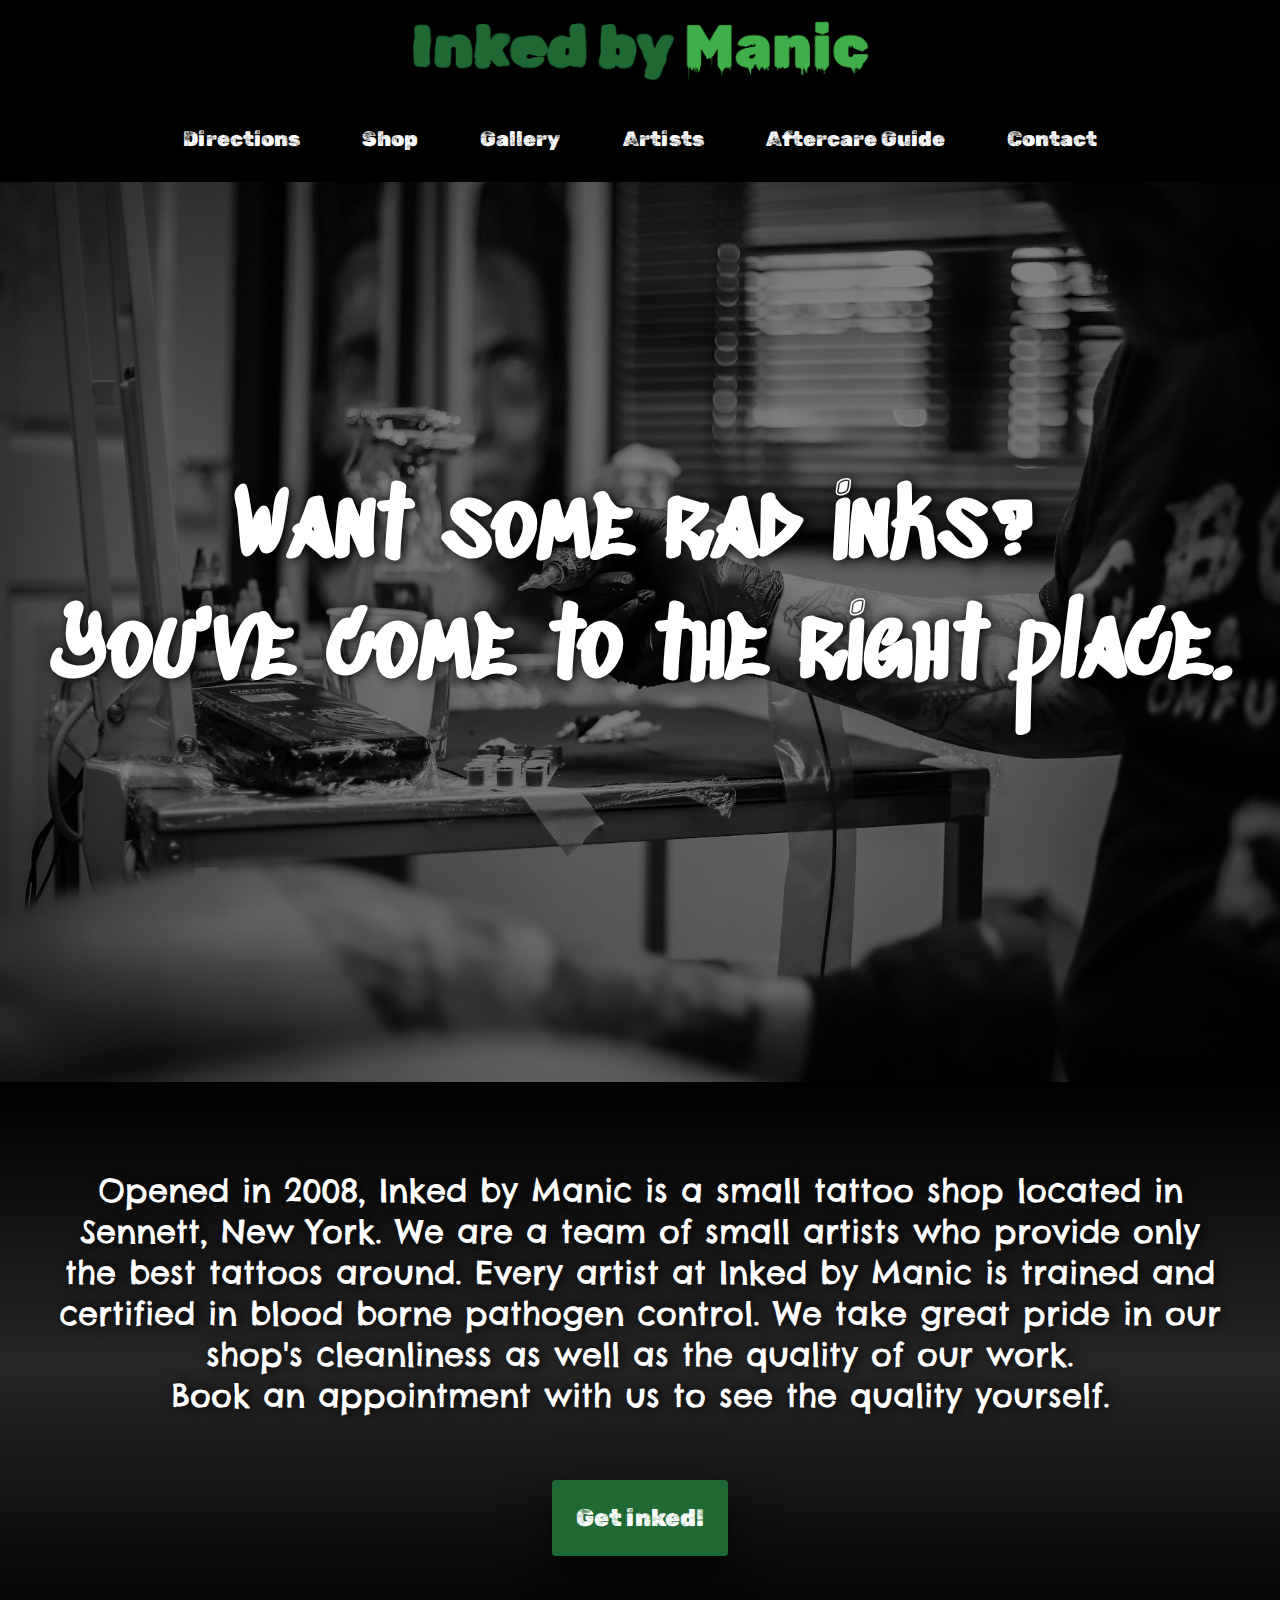
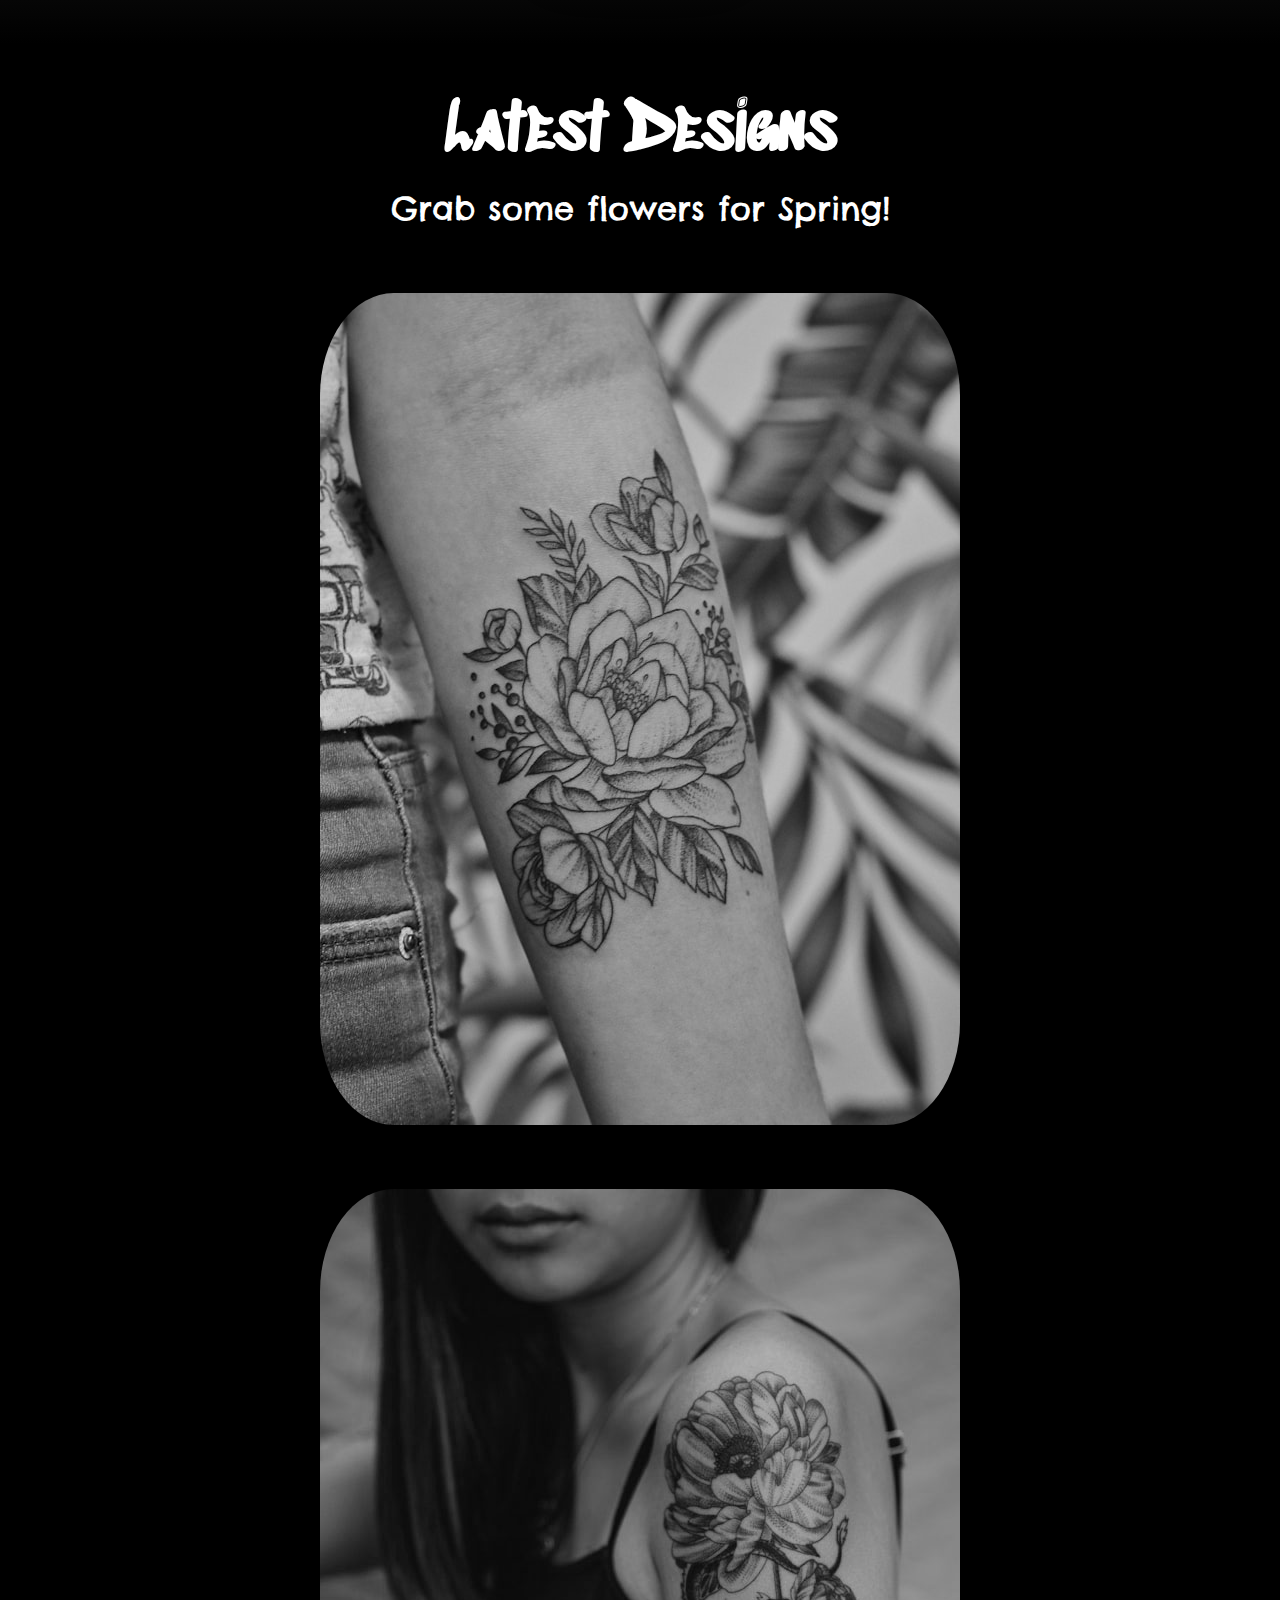
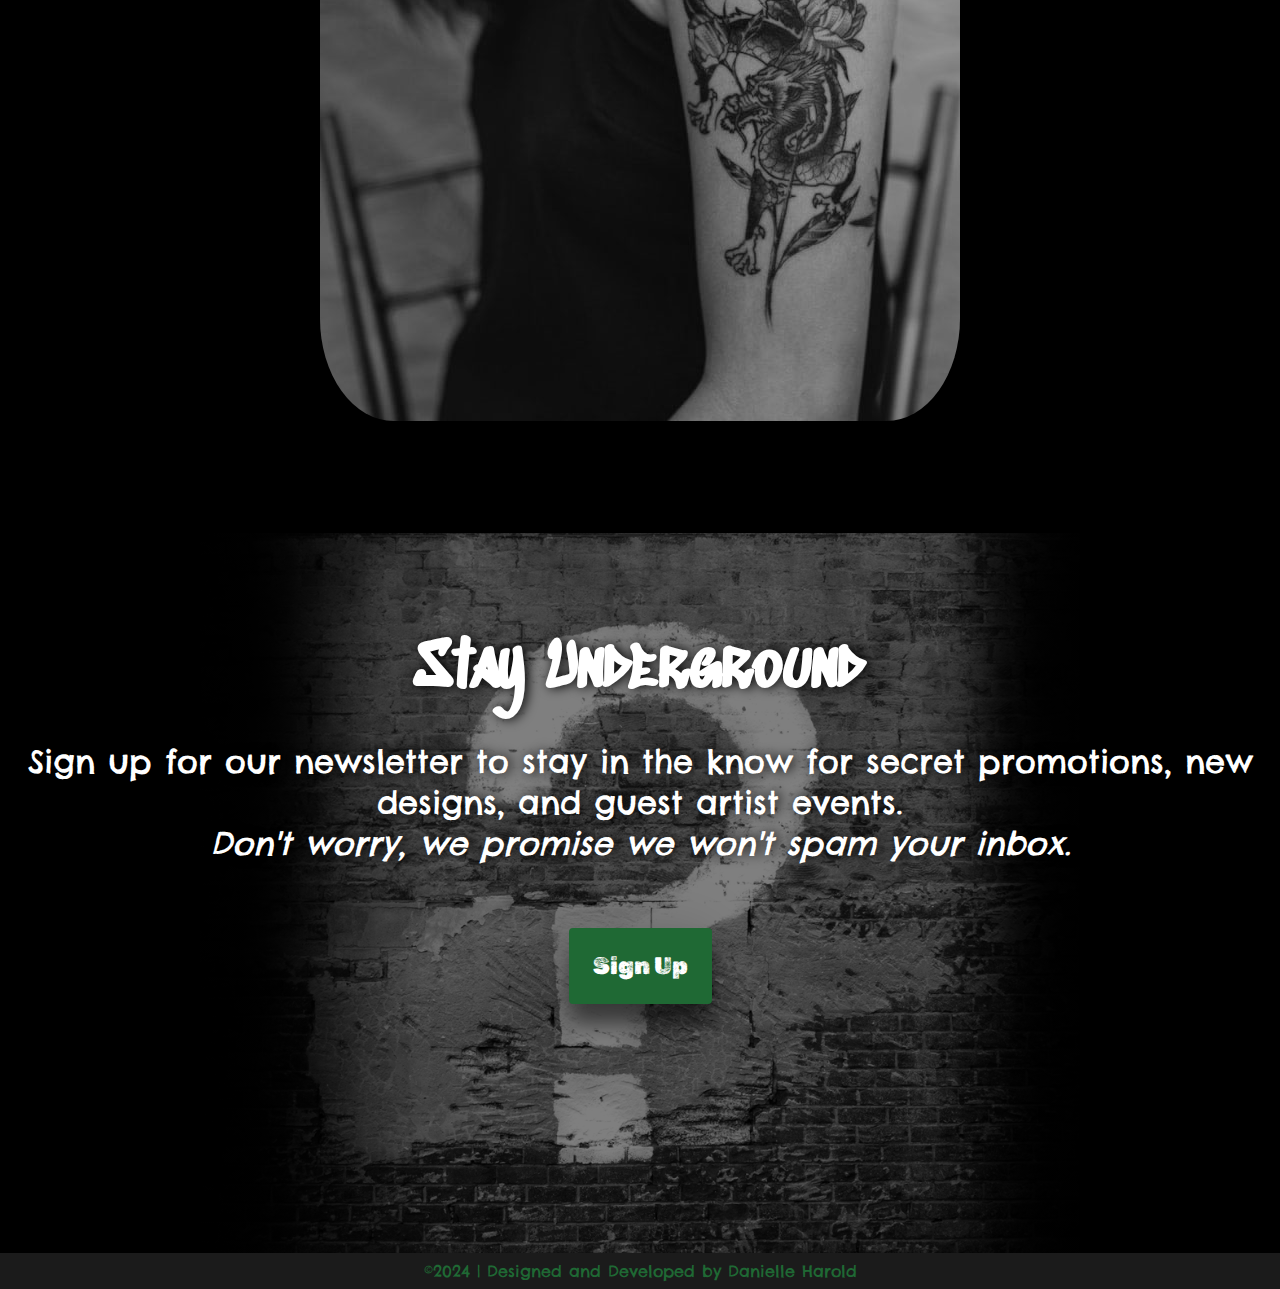
<file: index.html>
<!DOCTYPE html>
<html lang="en">
<head>
    <meta charset="UTF-8">
    <meta name="viewport" content="width=device-width, initial-scale=1.0">
    <title>Inked by Manic</title>
    <link rel="stylesheet" href="css/style.css">
        <link rel="preconnect" href="https://fonts.googleapis.com">
        <link rel="preconnect" href="https://fonts.gstatic.com" crossorigin>
        <link rel="preconnect" href="https://fonts.googleapis.com">
        <link rel="preconnect" href="https://fonts.gstatic.com" crossorigin>
        <link href="https://fonts.googleapis.com/css2?family=Chelsea+Market&family=Rock+Salt&family=Rubik+Dirt&family=Rubik+Spray+Paint&family=Rubik+Wet+Paint&family=Sedgwick+Ave+Display&display=swap" rel="stylesheet">
</head>

<body>
    <header>
        <nav>
            <img class="logo" src="images/manic-logo.png" alt="Inked by Manic logo">
            <ul>
                <li><a href="https://www.google.com/maps/place/Sennett,+NY+13021/@42.9947874,-76.5327176,15z">Directions</a></li>
                <li><a href="#">Shop</a></li>
                <li><a href="#">Gallery</a></li>
                <li><a href="about.html">Artists</a></li>
                <li><a href="#">Aftercare Guide</a></li>
                <li><a href="#">Contact</a></li>
            </ul>
        </nav>
    </header>


    <section class="opener">
        <h1 class="open1">Want some rad inks?</h1>
        <h2 class="open2">You've come to the right place.</h2>
    </section>

    <main>
        <p class="intro">Opened in 2008, Inked by Manic is a small tattoo shop located in Sennett, New York. We are a team of small artists who provide only the best tattoos around. Every artist at Inked by Manic is trained and certified in blood borne pathogen control. We take great pride in our shop's cleanliness as well as the quality of our work. <br>
        Book an appointment with us to see the quality yourself.</p>

        <div class="btn">
            <button>Get inked!</button>
        </div>
    </main>

    <section class="latest">
        <h3 class="late1">Latest Designs</h3>
        <p class="late2">Grab some flowers for Spring!</p>
            <div class="container">
                <img class="tats" src="images/eduardo-vaccari-pIltvcnqsfU-unsplash.jpg" alt="A tattoo of a flower on a woman's arm.">
                <img class="tats" src="images/jasmin-chew-WbWOF8z_NGQ-unsplash.jpg" alt="A tattoo of a flower.">
            </div>
    </section>


    <section class="newsletter">
        <h3 class="news1">Stay Underground</h3>
        <p class="news2">Sign up for our newsletter to stay in the know for secret promotions, new designs, and guest artist events. <br>
        <i> Don't worry, we promise we won't spam your inbox.</i></p>  
            <div class="btn">
                <button>Sign Up</button>
            </div>
    </section>
    
    <footer>©2024 | Designed and Developed by Danielle Harold</footer>
</body>
</html>


<!-- use these fonts
https://fonts.google.com/specimen/Rubik+Spray+Paint?preview.size=42&query=paint

https://fonts.google.com/specimen/Rubik+Wet+Paint?preview.size=42&query=paint

https://fonts.google.com/specimen/Finger+Paint?preview.size=42&query=paint -->
</file>
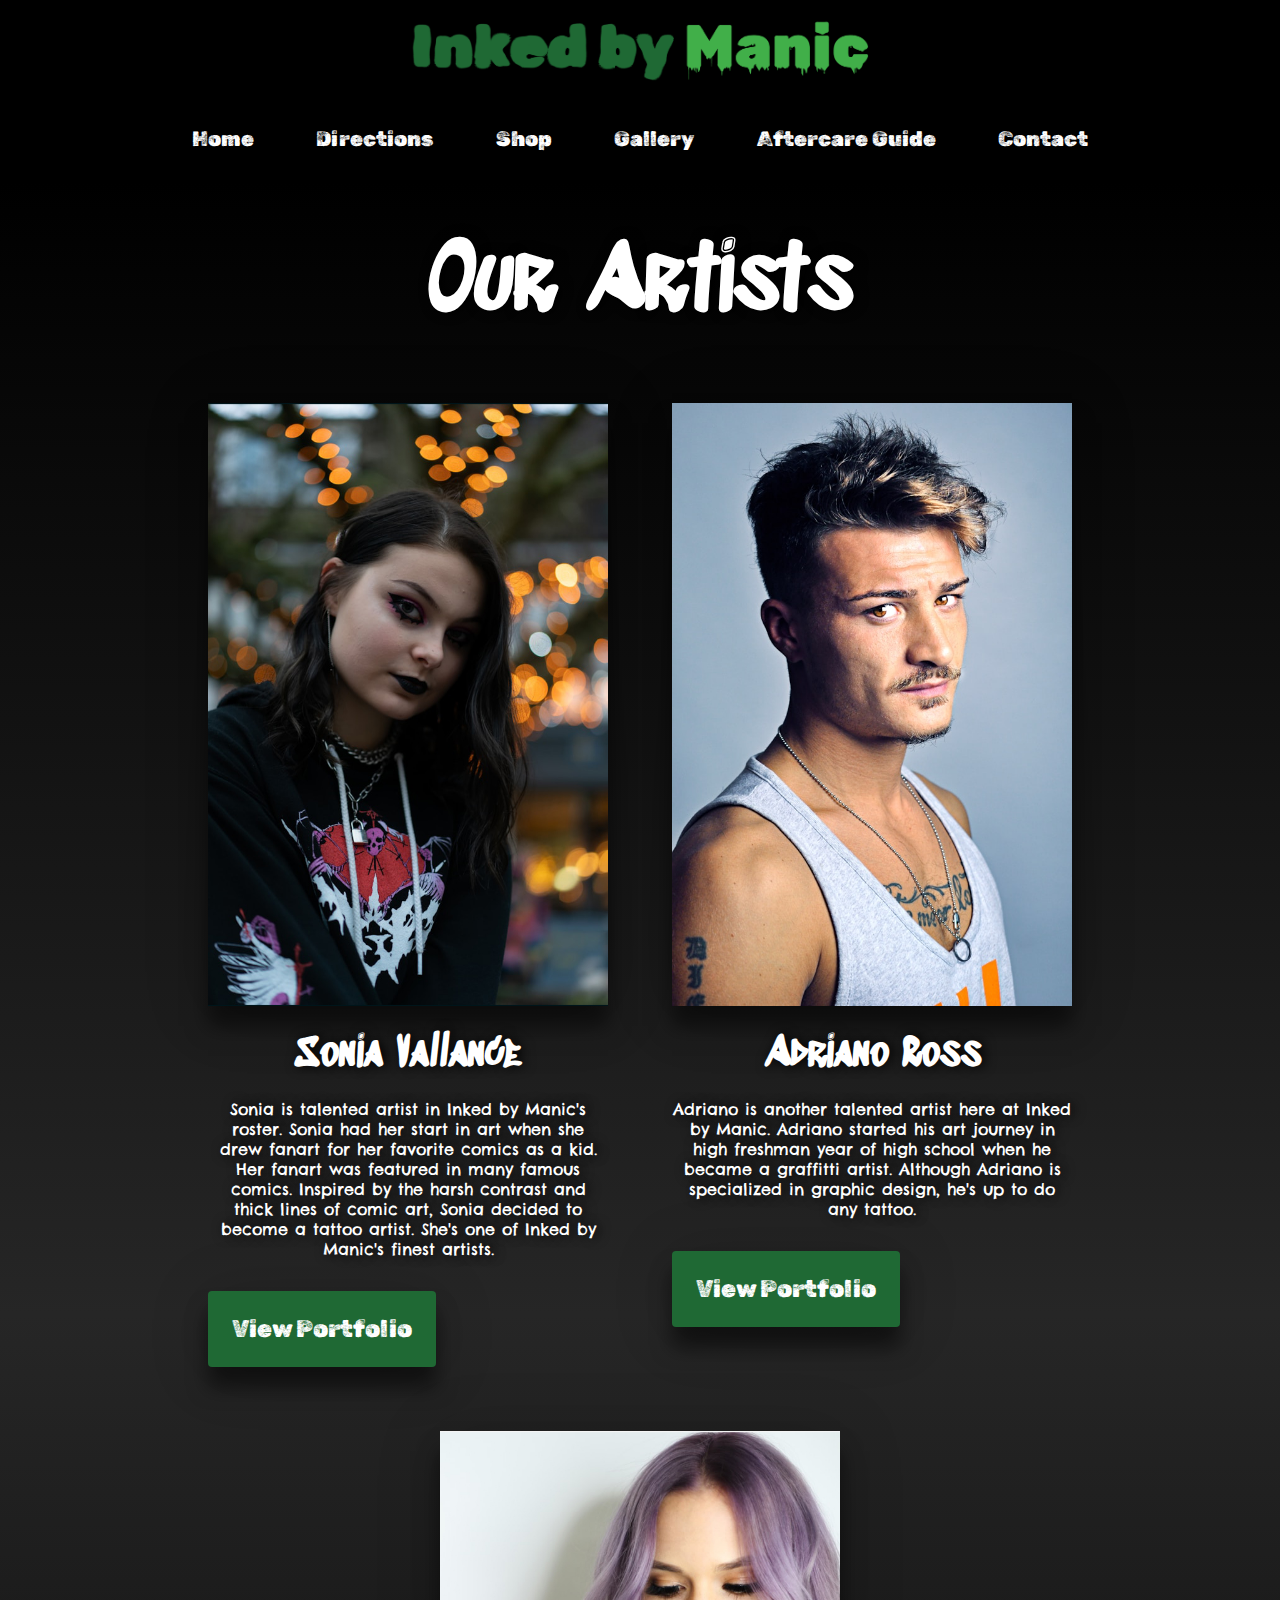
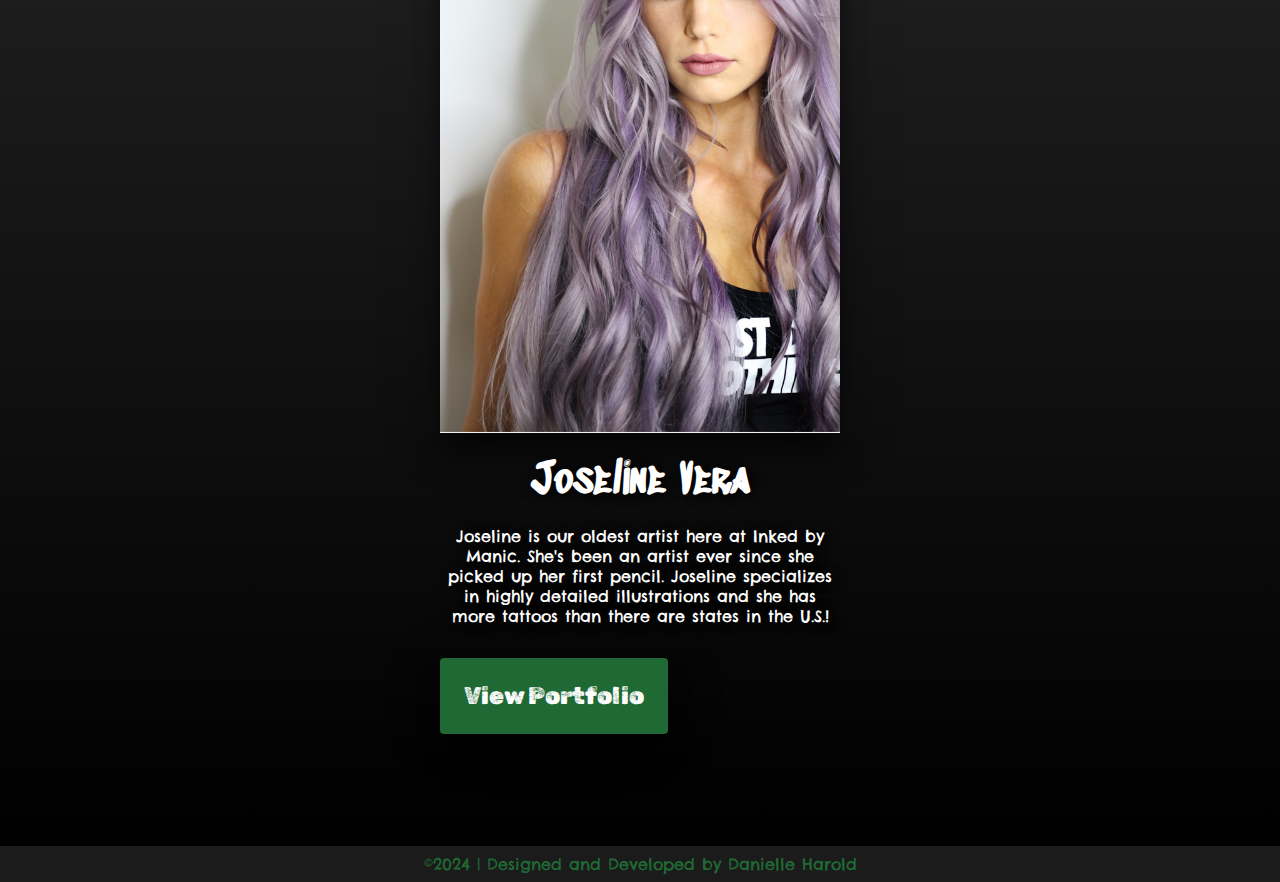
<file: about.html>
<!DOCTYPE html>
<html lang="en">
<head>
    <meta charset="UTF-8">
    <meta name="viewport" content="width=device-width, initial-scale=1.0">
    <title>Artists</title>
    <link rel="stylesheet" href="css/style.css">
        <link rel="preconnect" href="https://fonts.googleapis.com">
        <link rel="preconnect" href="https://fonts.gstatic.com" crossorigin>
        <link href="https://fonts.googleapis.com/css2?family=Chelsea+Market&family=Rock+Salt&family=Rubik+Dirt&family=Rubik+Spray+Paint&family=Rubik+Wet+Paint&family=Sedgwick+Ave+Display&display=swap" rel="stylesheet">
</head>

<body>
    <header>
        <nav>
            <img class= "logo" src="images/manic-logo.png" alt="Inked by Manic logo">
            <ul>
                <li><a href="index.html">Home</a></li>
                <li><a href="https://www.google.com/maps/place/Sennett,+NY+13021/@42.9947874,-76.5327176,15z">Directions</a></li>
                <li><a href="#">Shop</a></li>
                <li><a href="#">Gallery</a></li>
                <li><a href="#">Aftercare Guide</a></li>
                <li><a href="#">Contact</a></li>
            </ul>
        </nav>
    </header>

    <main class="artistpage">
        <h1 class="artists">Our Artists</h1>

        <div class="container2">
            <div class="bios"><img class="pics" src="images/dan-senior-lbpJKfphSyY-unsplash.jpg" alt="Photo of Sonia Vallance, an artist at Inked by Manic.">
            <h2 class="name">Sonia Vallance</h2>
            <p class="caption">Sonia is talented artist in Inked by Manic's roster. Sonia had her start in art when she drew fanart for her favorite comics as a kid. Her fanart was featured in many famous comics. Inspired by the harsh contrast and thick lines of comic art, Sonia decided to become a tattoo artist. She's one of Inked by Manic's finest artists.</p>
            <button class="btn2">View Portfolio</button></div>

            <div class="bios"><img class="pics" src="images/emiliano-vittoriosi-XtmpHM7uKCs-unsplash.jpg" alt="Photo of Adriano Ross, an artist at Inked by Manic.">
            <h2 class="name">Adriano Ross</h2>
            <p class="caption">Adriano is another talented artist here at Inked by Manic. Adriano started his art journey in high freshman year of high school when he became a graffitti artist. Although Adriano is specialized in graphic design, he's up to do any tattoo.</p>
            <button class="btn2">View Portfolio</button></div>

            <div class="bios"><img class="pics" src="images/kareya-saleh-tLKOj6cNwe0-unsplash.jpg" alt="Photo of Joseline Vera, an artist at Inked by Manic.">
            <h2 class="name">Joseline Vera</h2>
            <p class="caption">Joseline is our oldest artist here at Inked by Manic. She's been an artist ever since she picked up her first pencil. Joseline specializes in highly detailed illustrations and she has more tattoos than there are states in the U.S.!</p>
            <button class="btn2">View Portfolio</button></div>
        </div>
        
    </main>

    <footer>©2024 | Designed and Developed by Danielle Harold</footer>

    
</body>
</html>
</file>
<file: css/style.css>
* {
    margin: 0;
    padding: 0;
    box-sizing: border-box;
}

.rubik-dirt-regular {
    font-family: "Rubik Dirt", system-ui;
    font-weight: 400;
    font-style: normal;
  }

.rubik-wet-paint-regular {
    font-family: "Rubik Wet Paint", system-ui;
    font-weight: 400;
    font-style: normal;
  }

  .chelsea-market-regular {
    font-family: "Chelsea Market", system-ui;
    font-weight: 400;
    font-style: normal;
  }

  .rubik-spray-paint-regular {
    font-family: "Rubik Spray Paint", system-ui;
    font-weight: 400;
    font-style: normal;
  }
  
  .sedgwick-ave-display-regular {
    font-family: "Sedgwick Ave Display", cursive;
    font-weight: 400;
    font-style: normal;
  }
  
  .rock-salt-regular {
    font-family: "Rock Salt", cursive;
    font-weight: 400;
    font-style: normal;
  }

nav {
    background-color: black;
    display: flex;
    flex-wrap: wrap;
    justify-content: space-around;
    font-family: "Rubik Dirt", system-ui;
}

.logo {
    padding-top: 1em;
    height: 6em;
    width: auto;
}


ul {
    display: flex;
    list-style: none;
    justify-content: space-around;
    align-items: center;
}


li {
    padding: 1.5em;
    font-size: 1.3rem;
}


a {
    color: white;
    text-decoration: none;
}


a:hover {
    color: #41af49;
}



.opener {
    background-image: linear-gradient(rgba(0, 0, 0, 0.5), rgba(0, 0, 0, 0.5)), url(../images/maxim-hopman-52Kf36w124Y-unsplash.jpg);
    background-repeat: no-repeat;
    background-size: cover;
    height:100vh;
    font-family: "Sedgwick Ave Display", cursive;
}


.open1 {
    color: white;
    font-size: 6rem;
    text-align: center;
    padding-top: 3em;
    text-shadow: black 3px 0 12px;
}

.open2 {
    color: white;
    font-size: 6rem;
    text-align: center;
    text-shadow: black 3px 0 12px;
}


button {
    cursor: pointer;
    background-color: #1f6934;
    color: white;
    padding: 1em;
    border: none;
    border-radius: 4px;
    font-size: 1.5rem;
    font-family: "Rubik Dirt", system-ui;
    box-shadow: 0 20px 20px 0 rgba(0,0,0,0.5), 0 5px 60px 0 rgba(0,0,0,0.19);
}


button:hover {
    background-color: #41af49;
}

main {
    background-color: black;
    padding: 3.5em;
    background-image: linear-gradient(black, #262626, black);
}


.intro {
    font-size: 2rem;
    text-align: center;
    padding-bottom: 1em;
    padding-top: 1em;
    color: white;
    text-shadow: black 3px 0 12px;
    font-family: "Chelsea Market", system-ui;
}

.latest {
    background-color: black;
    padding: 3em;
    font-family: "Chelsea Market", system-ui;
}

.late1 {
    color: white;
    font-size: 4rem;
    text-align: center;
    font-family: "Sedgwick Ave Display", cursive;
}

.late2 {
    color: white;
    font-size: 2rem;
    text-align: center;
    padding-top: .5em;
}

.container {
    display: flex;
    justify-content: center;
    flex-wrap: wrap;
}

.tats {
    padding: 2em;
    border-radius: 15%;
}

.newsletter {
    background-image: linear-gradient(rgba(0, 0, 0, 0.5), rgba(0, 0, 0, 0.5)), url(../images/matt-walsh-tVkdGtEe2C4-unsplash.png);
    background-repeat: no-repeat;
    background-size: contain;
    height:80vh;
    background-position: center;
    background-color: black;
    font-family: "Chelsea Market", system-ui;
}


.news1 {
    color: white;
    font-size: 4rem;
    text-align: center;
    padding-top: 1.5em;
    text-shadow: black 3px 0 12px;
    font-family: "Sedgwick Ave Display", cursive;
}

.news2 {
    color: white;
    font-size: 2rem;
    text-align: center;
    text-shadow: black 3px 0 12px;
    padding-bottom: 1em;
    padding-top: 1em;
}

.btn {
    text-align: center;
}

footer {
    background-color: #1b1b1b;
    text-align: center;
    color: #1f6934;
    padding: .5em;
    /* font-family: "Rock Salt", cursive; */
    font-family: "Chelsea Market", system-ui;
}

body {
    background-color: black;
}

.artistpage {
    padding: 3em;
}

div {
    transform: 0.8;
    margin: 2em;
}

.artists {
    color: white;
    font-family: "Sedgwick Ave Display", cursive;
    font-size: 5.5rem;
    text-align: center;
    text-shadow: black 3px 0 12px;
}

.container2 {
    display: flex;
    justify-content: center;
    flex-wrap: wrap;
    text-shadow: black 3px 0 12px;
}


.bios {
    height: auto;
    width: 25rem;
}

.pics {
    width: 25rem;
    box-shadow: 0 20px 20px 0 rgba(0,0,0,0.5), 0 5px 60px 0 rgba(0,0,0,0.19);
}

.name {
    color: white;
    font-family: "Sedgwick Ave Display", cursive;
    text-align: center;
    padding: .5em;
    font-size: 2.5rem;
}

.caption {
    color: white;
    font-family: "Chelsea Market", system-ui;
    text-align: center;
    padding-bottom: 2em;
}
</file>
